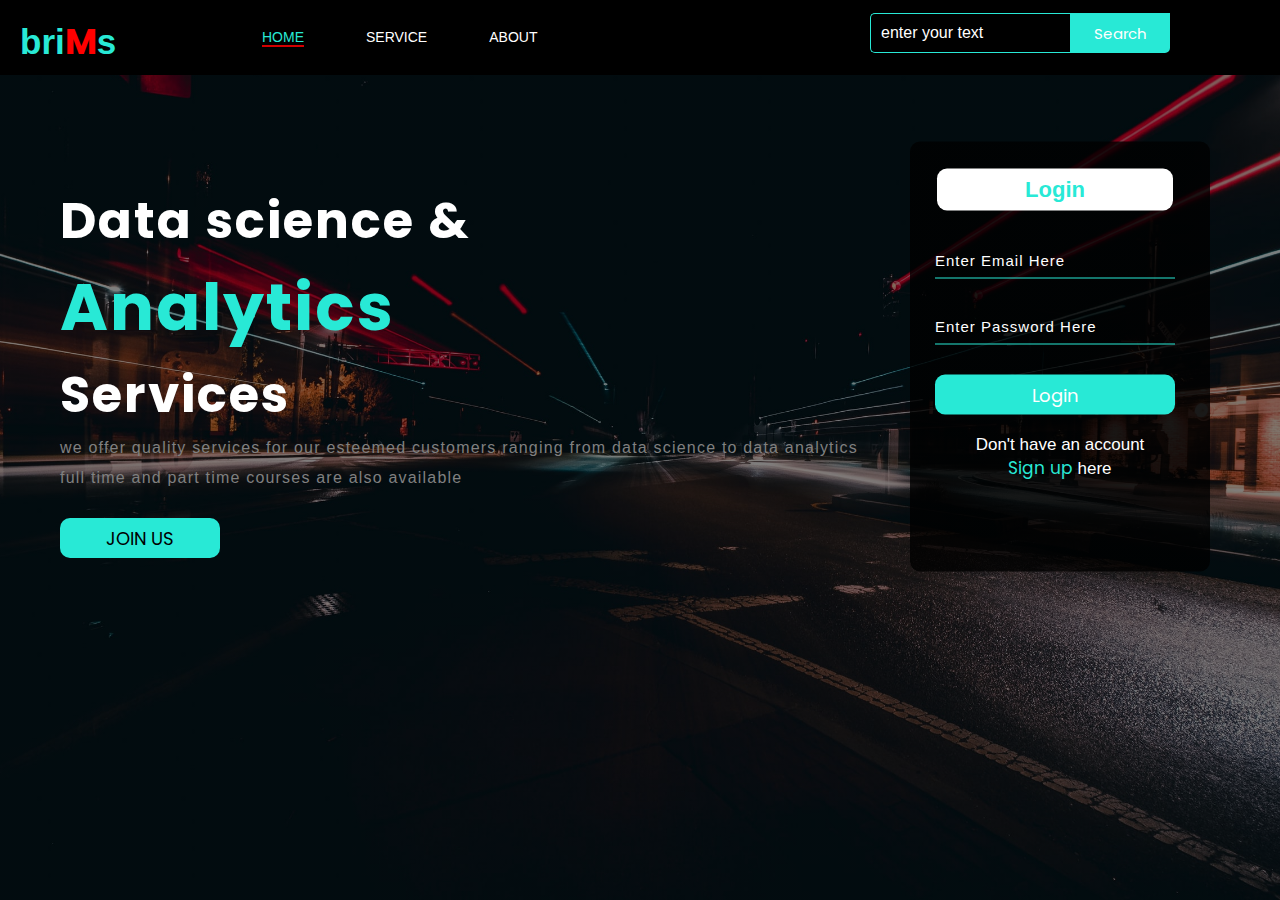
<file: SOEN202/index.html>
<!DOCTYPE html>
<html lang="en">
<head>
    <title>Webpage Design</title>
    <link rel="stylesheet" href="styles.css">
    
</head>
<body>

    <div class="main">
        <div class="navbar">
            <div class="icon">
                <a href="index.html"><h2 class="logo">bri<span style="color: red;">M</span>s</h2></a>
            </div>

            <div class="menu">
                <ul>
                    <li><a style="color: #28e9d6; border-bottom: 2px solid #ff0000d3;"href="brito_web.html">HOME</a></li>
                    <li><a href="services.html">SERVICE</a></li>
                    <li><a href="about.html">ABOUT</a></li>
                    
                    
                </ul>
            </div>

            <div class="search">
                <input class="srch" type="search" name="" placeholder="enter your text">
                <a href="#"> <button class="btn">Search</button></a>
            </div>

        </div> 
        <div class="content">
            <h1>Data science & <br><span>Analytics</span> <br>Services</h1>
            <p class="par" style="color: gray;">we offer quality services for our esteemed customers ranging from data science to data analytics <br> full time and part time courses are also available
                </p>

                <button class="cn"><a href="signup.html">JOIN US</a></button>

                <div class="form">
                    <h2>Login</h2>
                <form action="" method="get" id="formw">
                    <input type="email" id="email1" name="email" placeholder="Enter Email Here" required>
                    <input type="password" id="password1" name="" placeholder="Enter Password Here" required>
                    <div id="errord" style="color: rgb(211, 43, 43);"></div>
                    <button class="btnn" type="submit">Login</button>
                </form>
                    <p class="link">Don't have an account<br>
                    <a href="signup.html">Sign up </a> here</a></p>
                    
                    
                </div>
                    </div>
                </div>
        </div>
    </div>
    <script>
        
        const password=document.getElementById(type = "password1")
        const formt = document.getElementById("formw")
        const errorc = document.getElementById("errord")

        formt.addEventListener( 'submit' , (a) => {
            let mess = []
            if(password.value.lenght <6){
                mess.push("incorrect")
            }
            if(mess.length > 0){
                a.preventDefault()
                errorc.innerText = mess.join(",")
            }
        })
    </script>
</body>
</html>
<!-- const password = document.getElementById('password1')
        window.alert(5 + 6);
        const formt = document.getElementById('formw')
        const errorm = document.getElementById('errord')
        
        formt.addEventListener('submit', (e) => {
            let messages2 = []
            
            if(password.value.length < 6 || password.value.length >20){
                messages.push('password lengt should be 6-20 char')
            }
            if(messages2.length > 0){
                e.preventDefault()
                errorm.innerText = messages2.join(',') -->
</file>
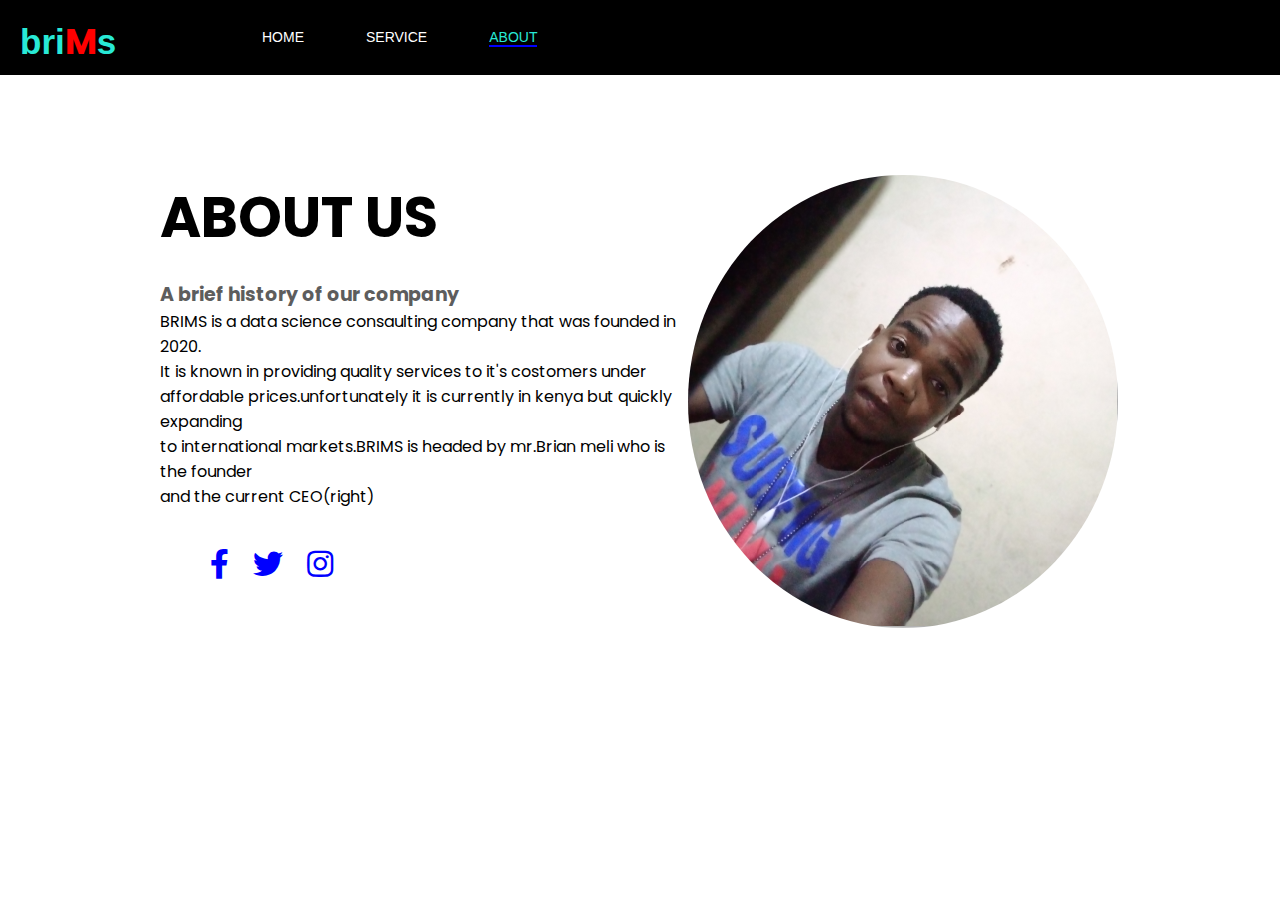
<file: SOEN202/about.html>
<!DOCTYPE html>
<html lang="en">
<head>
    <title>Webpage Design</title>
    <link rel="stylesheet" href="about.css">
    <link rel="stylesheet" href="https://pro.fontawesome.com/releases/v5.10.0/css/all.css">
</head>
<body>

    <div class="main">
        <div class="navbar">
            <div class="icon">
                <a href="index.html"><h2 class="logo">bri<span style="color: red;">M</span>s</h2></a>
            </div>

            <div class="menu">
                <ul>
                    <li><a href="index.html">HOME</a></li>
                    <li><a href="services.html">SERVICE</a></li>
                    <li ><a style="color: #28e9d6; border-bottom: 2px solid blue;" href="about.html" >ABOUT</a></li>
                    
                    
                </ul>
            </div>

            
        </div> 
        <div class="content">
            <div class="section">
                <div class="container">
                    <div class="content-section">
                        <div class="title"><h1>about us</h1></div>
                        <div class="contentt">
                            <h3>A brief history of our company</h3>
                            <p style="font-weight: 400;">BRIMS is a data science consaulting company that was founded in 2020.<br>
                                 It is known in providing quality services to it's costomers under <br>
                                 affordable prices.unfortunately it is currently in kenya but quickly expanding  <br>
                                   to international markets.BRIMS is headed by mr.Brian meli who is the founder <br>
                                   and the current CEO(right)<br>
                                    </p>
                        </div>
                        <div class="media">
                            <a href="#"><i class="fab fa-facebook-f"></i></a>
                            <a href="#"><i class="fab fa-twitter"></i></a>
                            <a href="#"><i class="fab fa-instagram"></i></a>
                        </div>
                    </div>
                    <div class="image" >
                        <img src="Capture.PNG" alt="" style="border-radius: 50%;">
                    </div>
                </div>
            </div>
                    </div>
                </div>
        </div>
    </div>
  
</body>
</html>
</file>
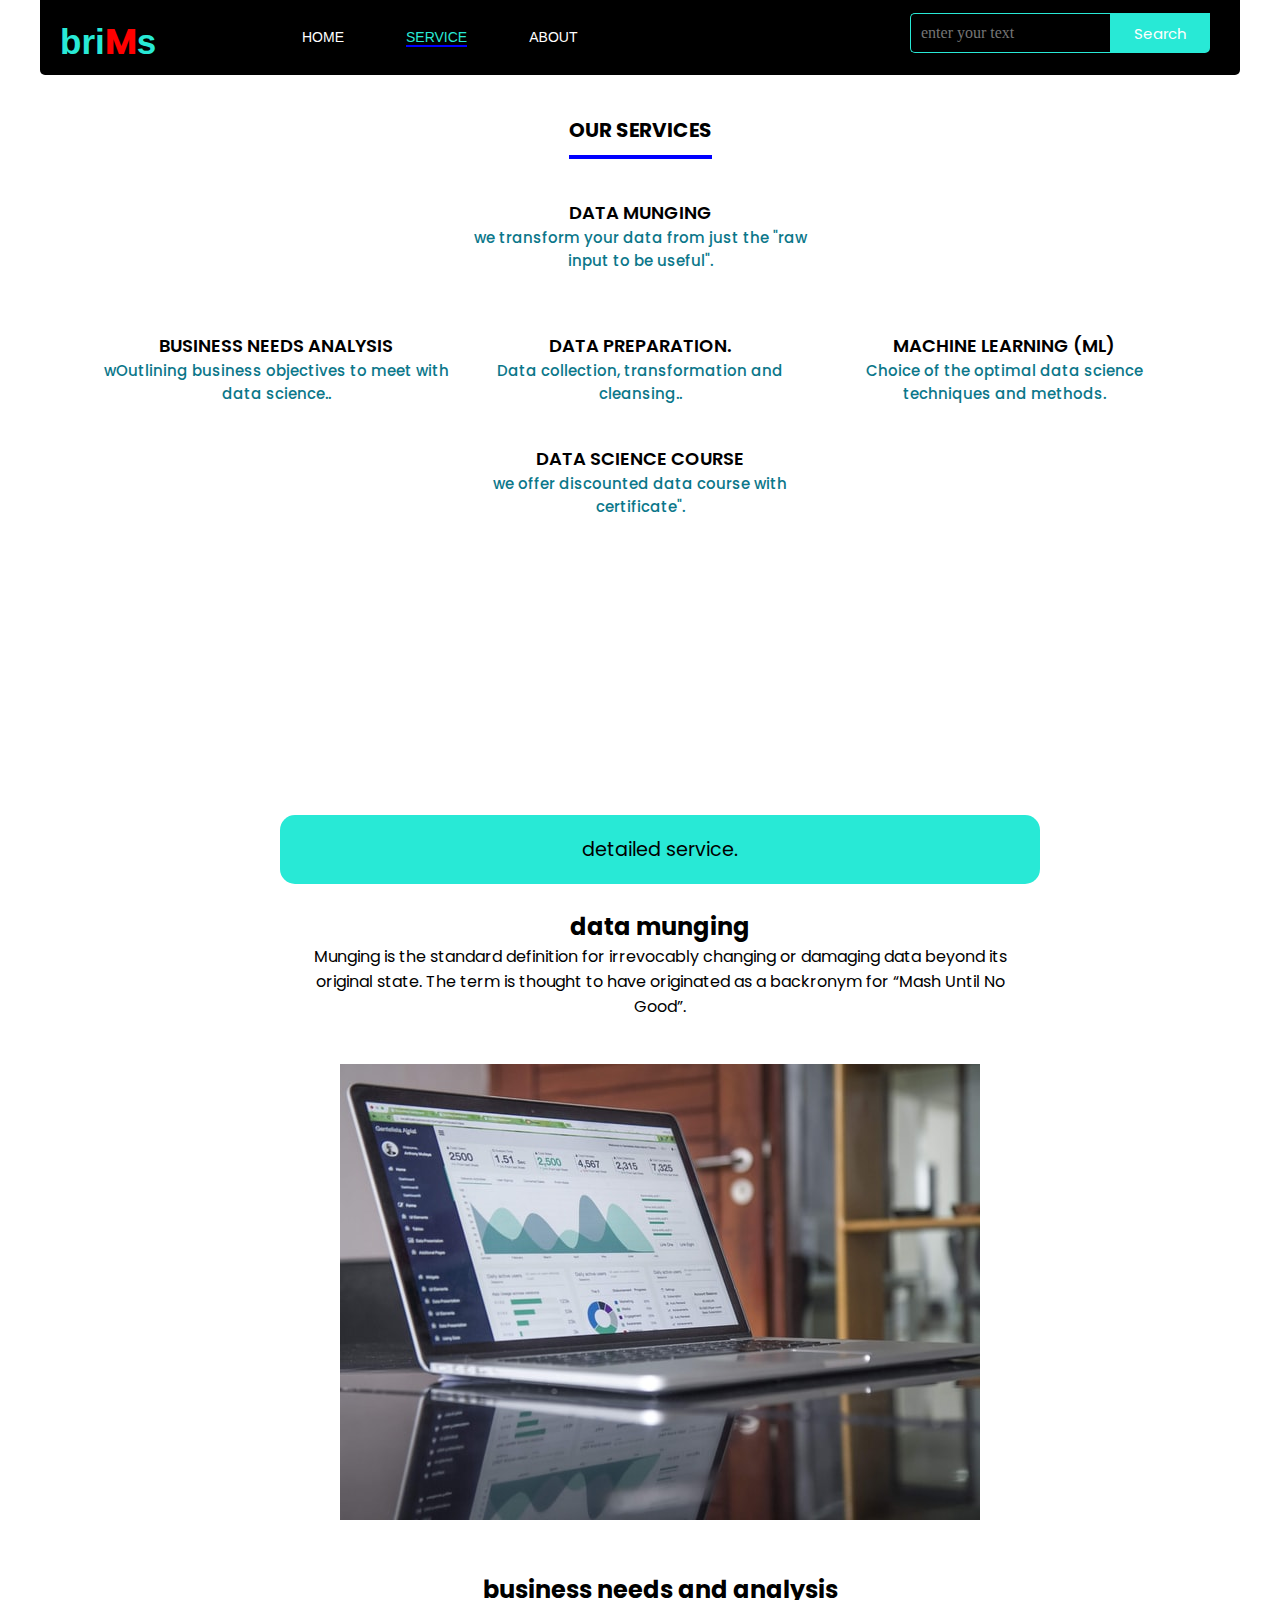
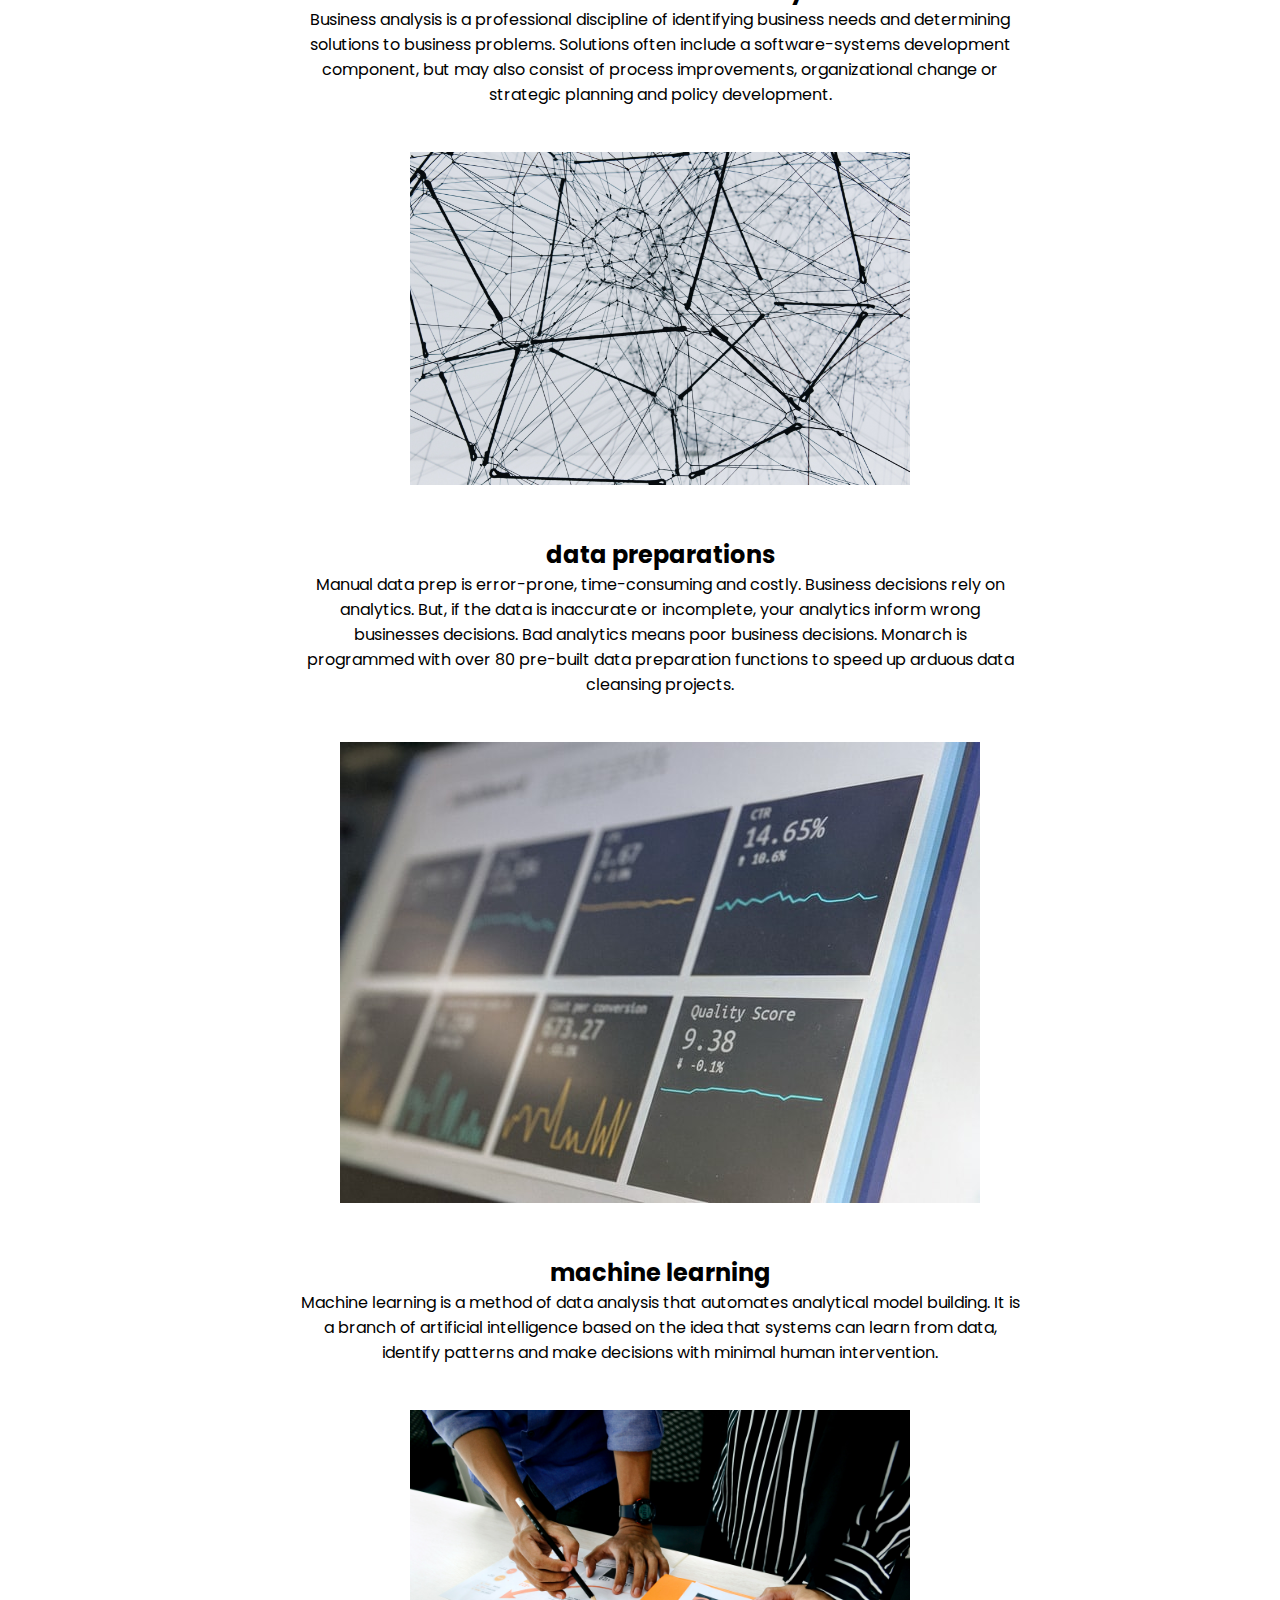
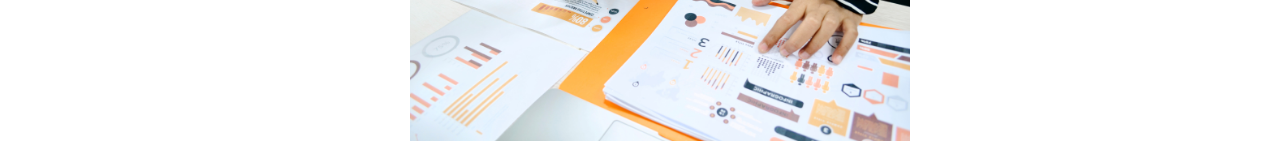
<file: SOEN202/services.html>
<!DOCTYPE html>
<html lang="en">
<head>
    <title>Webpage Design</title>
    <link rel="stylesheet" href="services.css">
</head>
<body>

    <div class="main">
        <div class="navbar">
            <div class="icon">
                <a href="index.html"><h2 class="logo">bri<span style="color: red;">M</span>s</h2></a>
            </div>

            <div class="menu">
                <ul>
                    <li><a href="index.html">HOME</a></li>
                    <li><a style="color: #28e9d6; border-bottom: 2px solid blue;" href="services.html">SERVICE</a></li>
                    <li><a href="about.html">ABOUT</a></li>
                    
                    
                </ul>
            </div>

            <div class="search">
                <input class="srch" type="search" name="" placeholder="enter your text">
                <a href="#"> <button class="btn">Search</button></a>
            </div>

        </div> 
        <div class="content">
            
        <div class="services">
            <h1>our services</h1>
            <div class="sen">
                <div class="service">
                    <a href="#sev1" style="text-decoration: none;"><h2>data munging</h2>
                    <p>we transform your data from just the "raw input to be useful".</p>
                </a>
                </div>
            </div>
            <div class="service">
                <a href="#sev1" style="text-decoration: none;"><h2>Business needs analysis</h2>
                <p>wOutlining business objectives to meet with data science..</p>
            </a>
            </div>
            <div class="service">
                <a href="#sev2" style="text-decoration: none;"><h2>Data preparation.</h2>
                <p>Data collection, transformation and cleansing..</p>
            </a>
            </div>
            <div class="service">
                <a href="#sev3" style="text-decoration: none;"><h2>Machine learning (ML) </h2>
                <p>Choice of the optimal data science techniques and methods.</p>
            </a>
            </div>
            <div class="service">
                <a href="#sev4" style="text-decoration: none;"><h2>data science course</h2>
                <p>we offer discounted data course with certificate".</p>
            </a>
            </div>
        </div>
            
                    </div>
                </div>
        </div>
    </div>
    
    <div class="main2">
        
        <div class="serv">
            <div class="servic" style="border-radius: 15px; background-color:#28e9d6;font-size: larger;">
            detailed service.
            </div>
            <div class="servic"  >
                
                <a name="sev1" style="text-decoration: none;"><h2>data munging</h2></a>
                <p>Munging is the standard definition for irrevocably changing or damaging data beyond its original state. The term is thought to have originated as a backronym for “Mash Until No Good”.</p>
            </div>
            <div class="servic">
                <img src="carlos-muza-hpjSkU2UYSU-unsplash.jpg"  alt="">
            </div>
            
            <div class="servic" >
                
                <a name="sev2" style="text-decoration: none;"><h2>business needs and analysis</h2></a>
                <p>Business analysis is a professional discipline of identifying business needs and determining solutions to business problems. Solutions often include a software-systems development component, but may also consist of process improvements, organizational change or strategic planning and policy development.</p>
            </div>
            <div class="servic" >
                <img src="alina-grubnyak-ZiQkhI7417A-unsplash.jpg" alt="" style="width: 500px;height: 500;">
            </div>
            <div class="servic" id="sev3">
                
                <a name="sev3" style="text-decoration: none;"><h2>data preparations</h2></a>
               <p>Manual data prep is error-prone, time-consuming and costly. Business decisions rely on analytics. But, if the data is inaccurate or incomplete, your analytics inform wrong businesses decisions. Bad analytics means poor business decisions. Monarch is programmed with over 80 pre-built data preparation functions to speed up arduous data cleansing projects.</p> 
            </div>
            <div class="servic">
                <img src="stephen-dawson-qwtCeJ5cLYs-unsplash.jpg" alt="">
            </div>
            <div class="servic" id="sev4">
                
                <a name="sev4" style="text-decoration: none;"><h2>machine learning </h2></a>
                <p>Machine learning is a method of data analysis that automates analytical model building. It is a branch of artificial intelligence based on the idea that systems can learn from data, identify patterns and make decisions with minimal human intervention.</p>
            </div>
            <div class="servic">
                <img src="ux-indonesia-8mikJ83LmSQ-unsplash.jpg" style="width: 500px;" alt="">
            </div>
            
       
        
    </div>
    
    </div>
</body>
</html>
</file>
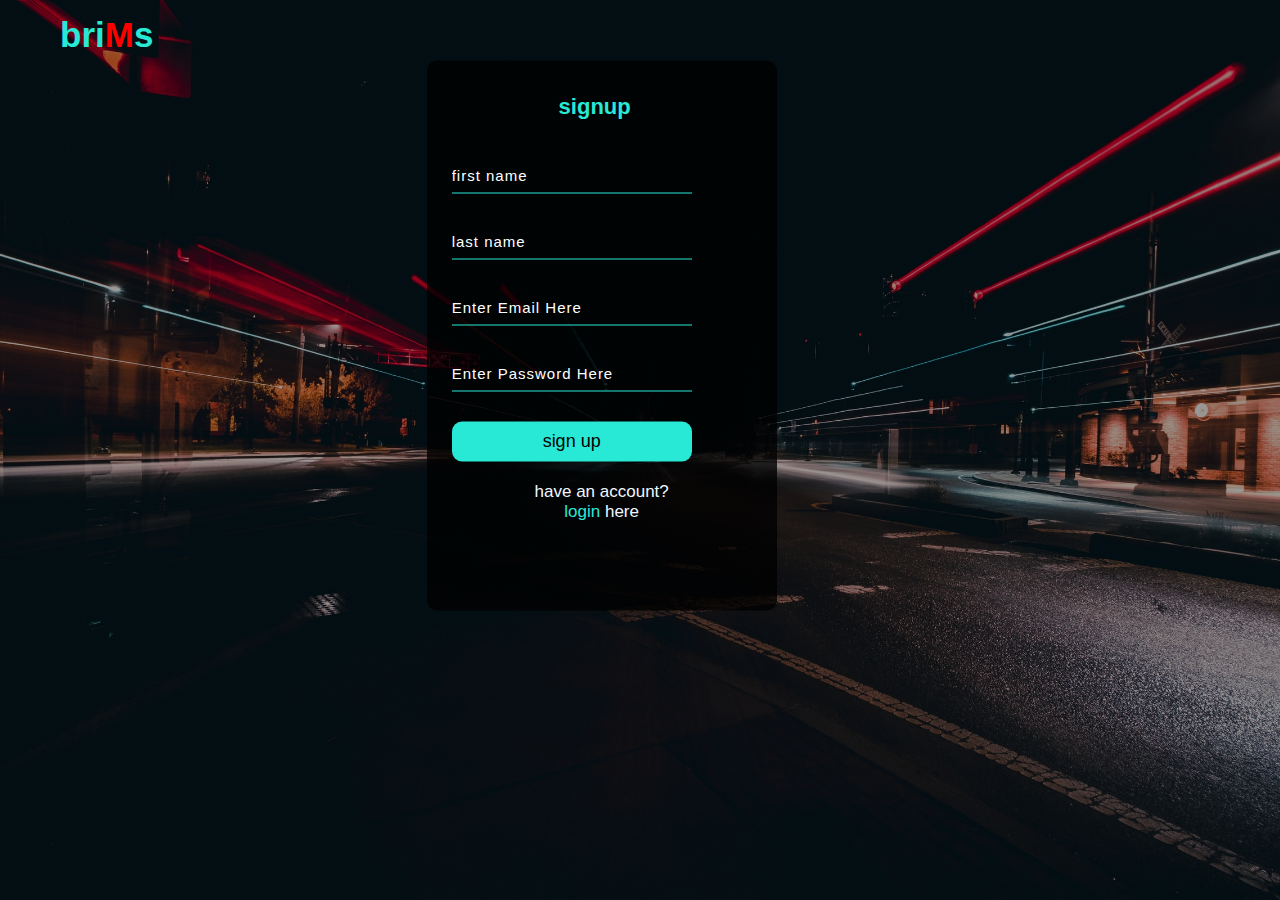
<file: SOEN202/signup.html>
<!DOCTYPE html>
<html lang="en">
<head>
    <meta charset="UTF-8">
    <meta http-equiv="X-UA-Compatible" content="IE=edge">
    <meta name="viewport" content="width=device-width, initial-scale=1.0">
    <link rel="stylesheet" href="signup.css">
    <title>Document</title>
    <script defer src="script.js"></script>
</head>
<body>
    <div class="main">
        <div class="navbar">
            <div class="icon">
                <a href="index.html"><h2 class="logo">bri<span style="color: red;">M</span>s</h2></a>
                
            </div>
        </div>
        
        <div class="form" >
            <h2>signup</h2>
        <form action="/" method="get" id="formr">
            <input type="text" id="fname" name="fname" placeholder="first name" ><br>
            <input type="text" id="lname" name="lname" placeholder="last name">
            <input type="email" id="email" name="email" placeholder="Enter Email Here" required>
            <input type="password" id="password" name="" placeholder="Enter Password Here" >
            <div id="errork" style="color: rgb(211, 43, 43);"></div>
            <button class="btnn" type="submit" style="color: black;">sign up</button>
        </form>
        
            <p class="link" style="color: aliceblue;">have an account?<br>
            <a href="index.html">login </a> here</a></p>
        </div>
           
    </div>
    
</body>
</html>
</file>
<file: SOEN202/styles.css>
@import url('https://fonts.googleapis.com/css2?family=Poppins:wght@300&display=swap');
*{
    margin: 0;
    padding: 0;
    font-family: 'Poppins', sans-serif;
}

.main{
    width: 100%;
   
    background: linear-gradient(to top, rgba(0,0,0,0.5)50%,rgba(0,0,0,0.5)50%), url(osman-rana-h8ZvH1Nf7Bk-unsplash.jpg);
    background-position: center;
    
    background-size: cover;
    height: 100vh;
}

.navbar{
    
    height: 75px;
    margin: auto;
    background-color: #000;
}

.icon{
    width: 200px;
    float: left;
    height: 70px;
}

.logo{
    color: #28e9d6;
    font-size: 35px;
    font-family: Arial;
    padding-left: 20px;
    float: left;
    padding-top: 10px;
    margin-top: 5px
}

.menu{
    width: 400px;
    float: left;
    height: 70px;
}

ul{
    float: left;
    display: flex;
    justify-content: center;
    align-items: center;
}

ul li{
    list-style: none;
    margin-left: 62px;
    margin-top: 27px;
    font-size: 14px;
}

ul li a{
    text-decoration: none;
    color: #fff;
    font-family: Arial;
    font-weight: 300;
    transition: 0.4s ease-in-out;
}

ul li a:hover{
    color: #28e9d6;
}

.search{
    width: 330px;
    float: left;
    margin-left: 270px;
}

.srch{
    font-family: 'Times New Roman';
    width: 200px;
    height: 40px;
    background: transparent;
    border: 1px solid #28e9d6;
    margin-top: 13px;
    color: #fff;
    border-right: none;
    font-size: 16px;
    float: left;
    padding: 10px;
    border-bottom-left-radius: 5px;
    border-top-left-radius: 5px;
}

.btn{
    width: 100px;
    height: 40px;
    background: #28e9d6;
    border: 2px solid #28e9d6;
    margin-top: 13px;
    color: #fff;
    font-size: 15px;
    border-bottom-right-radius: 5px;
    border-bottom-right-radius: 5px;
    transition: 0.2s ease;
    cursor: pointer;
}
.btn:hover{
    color: #000;
}

.btn:focus{
    outline: none;
}

.srch:focus{
    outline: none;
}

.content{
    width: 1200px;
    height: auto;
    margin: auto;
    color: #fff;
    position: relative;
}

.content .par{
    padding-left: 20px;
    padding-bottom: 25px;
    font-family: Arial;
    letter-spacing: 1.2px;
    line-height: 30px;
    color: #28e9d6;
}

.content h1{
    
    font-size: 50px;
    padding-left: 20px;
    margin-top: 9%;
    letter-spacing: 2px;
}

.content .cn{
    width: 160px;
    height: 40px;
    background: #28e9d6;
    border: none;
    margin-bottom: 10px;
    margin-left: 20px;
    font-size: 18px;
    border-radius: 10px;
    cursor: pointer;
    transition: .4s ease;
    
}

.content .cn a{
    text-decoration: none;
    color: #000;
    transition: .3s ease;
}

.cn:hover{
    background-color: #fff;
}

.content span{
    color: #28e9d6;
    font-size: 65px
}

.form{
    width: 250px;
    height: 380px;
    background: linear-gradient(to top, rgba(0,0,0,0.8)50%,rgba(0,0,0,0.8)50%);
    position: absolute;
    top: -20px;
    left: 870px;
    transform: translate(0%,-5%);
    border-radius: 10px;
    padding: 25px;
}

.form h2{
    width: 220px;
    font-family: sans-serif;
    text-align: center;
    color: #28e9d6;
    font-size: 22px;
    background-color: #fff;
    border-radius: 10px;
    margin: 2px;
    padding: 8px;
}

.form input{
    width: 240px;
    height: 35px;
    background: transparent;
    border-bottom: 1px solid #28e9d6;
    border-top: none;
    border-right: none;
    border-left: none;
    color: #fff;
    font-size: 15px;
    letter-spacing: 1px;
    margin-top: 30px;
    font-family: sans-serif;
}

.form input:focus{
    outline: none;
}

::placeholder{
    color: #fff;
    font-family: Arial;
}

.btnn{
    width: 240px;
    height: 40px;
    background: #28e9d6;
    border: none;
    margin-top: 30px;
    font-size: 18px;
    border-radius: 10px;
    cursor: pointer;
    color: #fff;
    transition: 0.4s ease;
}
.btnn:hover{
    background: #fff;
    color: #28e9d6;
}
.btnn a{
    text-decoration: none;
    color: #000;
    font-weight: bold;
}
.form .link{
    font-family: Arial, Helvetica, sans-serif;
    font-size: 17px;
    padding-top: 20px;
    text-align: center;
}
.form .link a{
    text-decoration: none;
    color: #28e9d6;
}
.liw{
    padding-top: 15px;
    padding-bottom: 10px;
    text-align: center;
}
.icons a{
    text-decoration: none;
    color: #fff;
}
.icons ion-icon{
    color: #fff;
    font-size: 30px;
    padding-left: 14px;
    padding-top: 5px;
    transition: 0.3s ease;
}
.icons ion-icon:hover{
    color: #28e9d6;
}
</file>
<file: SOEN202/about.css>
@import url('https://fonts.googleapis.com/css2?family=Poppins:wght@300&display=swap');
*{
    margin: 0;
    padding: 0;
    font-family: 'Poppins', sans-serif;

}

.main{
    width: 100%;
    /*background: linear-gradient(to top, rgba(0,0,0,0.5)50%,rgba(0,0,0,0.5)50%), url(pietro-jeng-n6B49lTx7NM-unsplash.jpg);*/
    background-position: center;
    background-size: cover;
    height: 100vh;
    /* background: linear-gradient(to top, rgba(0,0,0,0.4)50%,rgba(0,0,0,0.4)50%), url(osman-rana-h8ZvH1Nf7Bk-unsplash.jpg); */
}

.navbar{
    
    height: 75px;
    margin: auto;
    background-color: black;
    
}

.icon{
    width: 200px;
    float: left;
    height: 70px;
}

.logo{
    color:#28e9d6;
;
    font-size: 35px;
    font-family: Arial;
    padding-left: 20px;
    float: left;
    padding-top: 10px;
    margin-top: 5px
}

.menu{
    width: 400px;
    float: left;
    height: 70px;
}

ul{
    float: left;
    display: flex;
    justify-content: center;
    align-items: center;
}

ul li{
    list-style: none;
    margin-left: 62px;
    margin-top: 27px;
    font-size: 14px;
}

ul li a{
    text-decoration: none;
    color: white;
    font-family: Arial;
    font-weight: 300;
    transition: 0.4s ease-in-out;
}

ul li a:hover{
    color: #28e9d6
;
}

.section{
    width: 100%;
    
    border-top-left-radius: 15%;
   
}
.container{
    width: 80%;
    display: block;
    margin: auto;
    padding-top: 100px;
}
.content-section{
    float: left;
    width: 55%;
}

.content-section .title{
    text-transform: uppercase;
    font-size: 28px;
}
.content-section .contentt h3{
    margin-top: 20px;
    color: #5d5d5d;
    font-size: 19px;

}
.content-section .content p{
    margin-top: 10px;
    font-size:15px ;
    
}
.content-section .media{
    margin: 40px 40px;

}
.content-section .media i{
    color:blue;
    font-size: 30px;
    padding: 0px 10px;
}
.content-section .media i:hover{
    color: #3d3d3d;
}
@media screen and (max-width: 768px){
    .container{
        width: 80%;
        display: block;
        margin: auto;
        padding-top: 50px;
    }
    .content-section{
        float: none;
        width: 100%;
        display: block;
        margin: auto;
    }
}
.content{
    width: 1200px;
    height: auto;
    margin: auto;
    
    position: relative;
}
</file>
<file: SOEN202/services.css>
@import url('https://fonts.googleapis.com/css2?family=Poppins:wght@300&display=swap');
*{
    margin: 0;
    padding: 0;
    font-family: 'Poppins', sans-serif;
    
}

.main{
    width: 100%;
    /* background: linear-gradient(to top, rgba(0,0,0,0.4)50%,rgba(0,0,0,0.4)50%), url(osman-rana-h8ZvH1Nf7Bk-unsplash.jpg); */
    background-position: center;
    background-size: cover;
    height: 90vh;
    /* background-color: #05413b44; */
}

.navbar{
    width: 1200px;
    height: 75px;
    margin: auto;
    background-color: #000;
    border-bottom-left-radius: 5px;
    border-bottom-right-radius: 5px;
}

.icon{
    width: 200px;
    float: left;
    height: 70px;
}

.logo{
    color:#28e9d6;
    font-size: 35px;
    font-family: Arial;
    padding-left: 20px;
    float: left;
    padding-top: 10px;
    margin-top: 5px
}

.menu{
    width: 400px;
    float: left;
    height: 70px;
}

ul{
    float: left;
    display: flex;
    justify-content: center;
    align-items: center;
}

ul li{
    list-style: none;
    margin-left: 62px;
    margin-top: 27px;
    font-size: 14px;
}

ul li a{
    text-decoration: none;
    color: white;
    font-family: Arial;
    font-weight: 300;
    transition: 0.4s ease-in-out;
}

ul li a:hover{
    color: #28e9d6
;
}

.search{
    width: 330px;
    float: left;
    margin-left: 270px;
}

.srch{
    font-family: 'Times New Roman';
    width: 200px;
    height: 40px;
    background: transparent;
    border: 1px solid #28e9d6
;
    margin-top: 13px;
    color: #fff;
    border-right: none;
    font-size: 16px;
    float: left;
    padding: 10px;
    border-bottom-left-radius: 5px;
    border-top-left-radius: 5px;
}

.btn{
    width: 100px;
    height: 40px;
    background: #28e9d6
;
    border: 2px solid #28e9d6
;
    margin-top: 13px;
    color: #fff;
    font-size: 15px;
    border-bottom-right-radius: 5px;
    border-bottom-right-radius: 5px;
    transition: 0.2s ease;
    cursor: pointer;
}
.btn:hover{
    color: #000;
}

.btn:focus{
    outline: none;
}

.srch:focus{
    outline: none;
}

.content{
    width: 1200px;
    height: 465px;
    margin: auto;
    position: relative;
    

}
.ser{
    display: flex;
    flex-direction: column;
    align-items: center;
}  
.services{
    
    text-align: center;
    font-family: "montserrat" sans-serif;

}
.services h1{
    display: inline-block;
    text-transform: uppercase;
    border-bottom: 4px solid blue;
    font-size: 20px;
    padding-bottom: 10px;
    margin-top: 40px;
}
.sen{
    max-width: 1200px;
    margin: auto;
    overflow: hidden;
    padding: 20px;
}
.service{
    display: inline-block;
    width: calc(100% / 3);
    margin: 0 -20px;
    padding: 20px;
    box-sizing: border-box;
    cursor: pointer;
    transition: 0.4s;
    
}
.service:hover {
    background: #ddd;
}
.service h2{
    font-size: 18px;
    text-transform: uppercase;
    font-weight: 550;
    margin: 0;
    color: black;

}
.service p{
    color: rgb(11, 119, 138);
    font-size: 15px;
    font-weight: 500;
}
.main2{
    width: 1200px;
    /* background: linear-gradient(to top, rgba(0,0,0,0.4)50%,rgba(0,0,0,0.4)50%), url(georgia-de-lotz--UsJoNxLaNo-unsplash.jpg); */
    background-position: center;
    /* background-color: #28e9d6; */
    background-size: cover;
    /* background-color: #05413b44; */
    margin: auto;
}
.serv{
    display: flex;
    flex-direction: column;
    margin-left: 20%;
    
    
  
}
.servic{
    padding: 20px;
    text-align: center;
    
    width: 75%;
    margin-top: 5px;
    border-radius: 5px;
}
</file>
<file: SOEN202/signup.css>
*{
    margin: 0;
    padding: 0;
}

.main{
    width: 100%;
    background: linear-gradient(to top, rgba(0,0,0,0.4)50%,rgba(0,0,0,0.4)50%), url(osman-rana-h8ZvH1Nf7Bk-unsplash.jpg);
    background-position: center;
    background-size: cover;
    height: 100vh;
}
.navbar{
    width: 1200px;
    height: 75px;
    margin: auto;
}

.icon{
    width: 200px;
    float: left;
    height: 70px;
}

.logo{
    color:#28e9d6;
    font-size: 35px;
    font-family: Arial;
    padding-left: 20px;
    float: left;
    padding-top: 10px;
    margin-top: 5px
}



.content{
    width: 1200px;
    height: auto;
    margin: auto;
    color: #fff;
    position: relative;
}



.form{
    width: 300px;
    height: 500px;
    background: linear-gradient(to top, rgba(0,0,0,0.8)50%,rgba(0,0,0,0.8)50%);
    position: center;
    margin-top: 1%;
    margin-left: calc(100% /3);
    transform: translate(0%,-5%);
    border-radius: 10px;
    padding: 25px;
    
}

.form h2{
    width: 220px;
    font-family: sans-serif;
    text-align: center;
    color: #28e9d6
;
    font-size: 22px;
    background-color:transparent;
    border-radius: 10px;
    margin-left: 25px;
    padding: 8px;
}

.form input{
    width: 240px;
    height: 35px;
    background: transparent;
    border-bottom: 1px solid #28e9d6
;
    border-top: none;
    border-right: none;
    border-left: none;
    color: #fff;
    font-size: 15px;
    letter-spacing: 1px;
    margin-top: 30px;
    font-family: sans-serif;
}

.form input:focus{
    outline: none;
}

::placeholder{
    color: #fff;
    font-family: Arial;
}

.btnn{
    width: 240px;
    height: 40px;
    background: #28e9d6
;
    border: none;
    margin-top: 30px;
    font-size: 18px;
    border-radius: 10px;
    cursor: pointer;
    color: #fff;
    transition: 0.4s ease;
}
.btnn:hover{
    background: #fff;
    color: #28e9d6
;
}
.btnn a{
    text-decoration: none;
    color: #000;
    font-weight: bold;
}
.form .link{
    font-family: Arial, Helvetica, sans-serif;
    font-size: 17px;
    padding-top: 20px;
    text-align: center;
}
.form .link a{
    text-decoration: none;
    color: #28e9d6
;
}
.liw{
    padding-top: 15px;
    padding-bottom: 10px;
    text-align: center;
}
</file>
